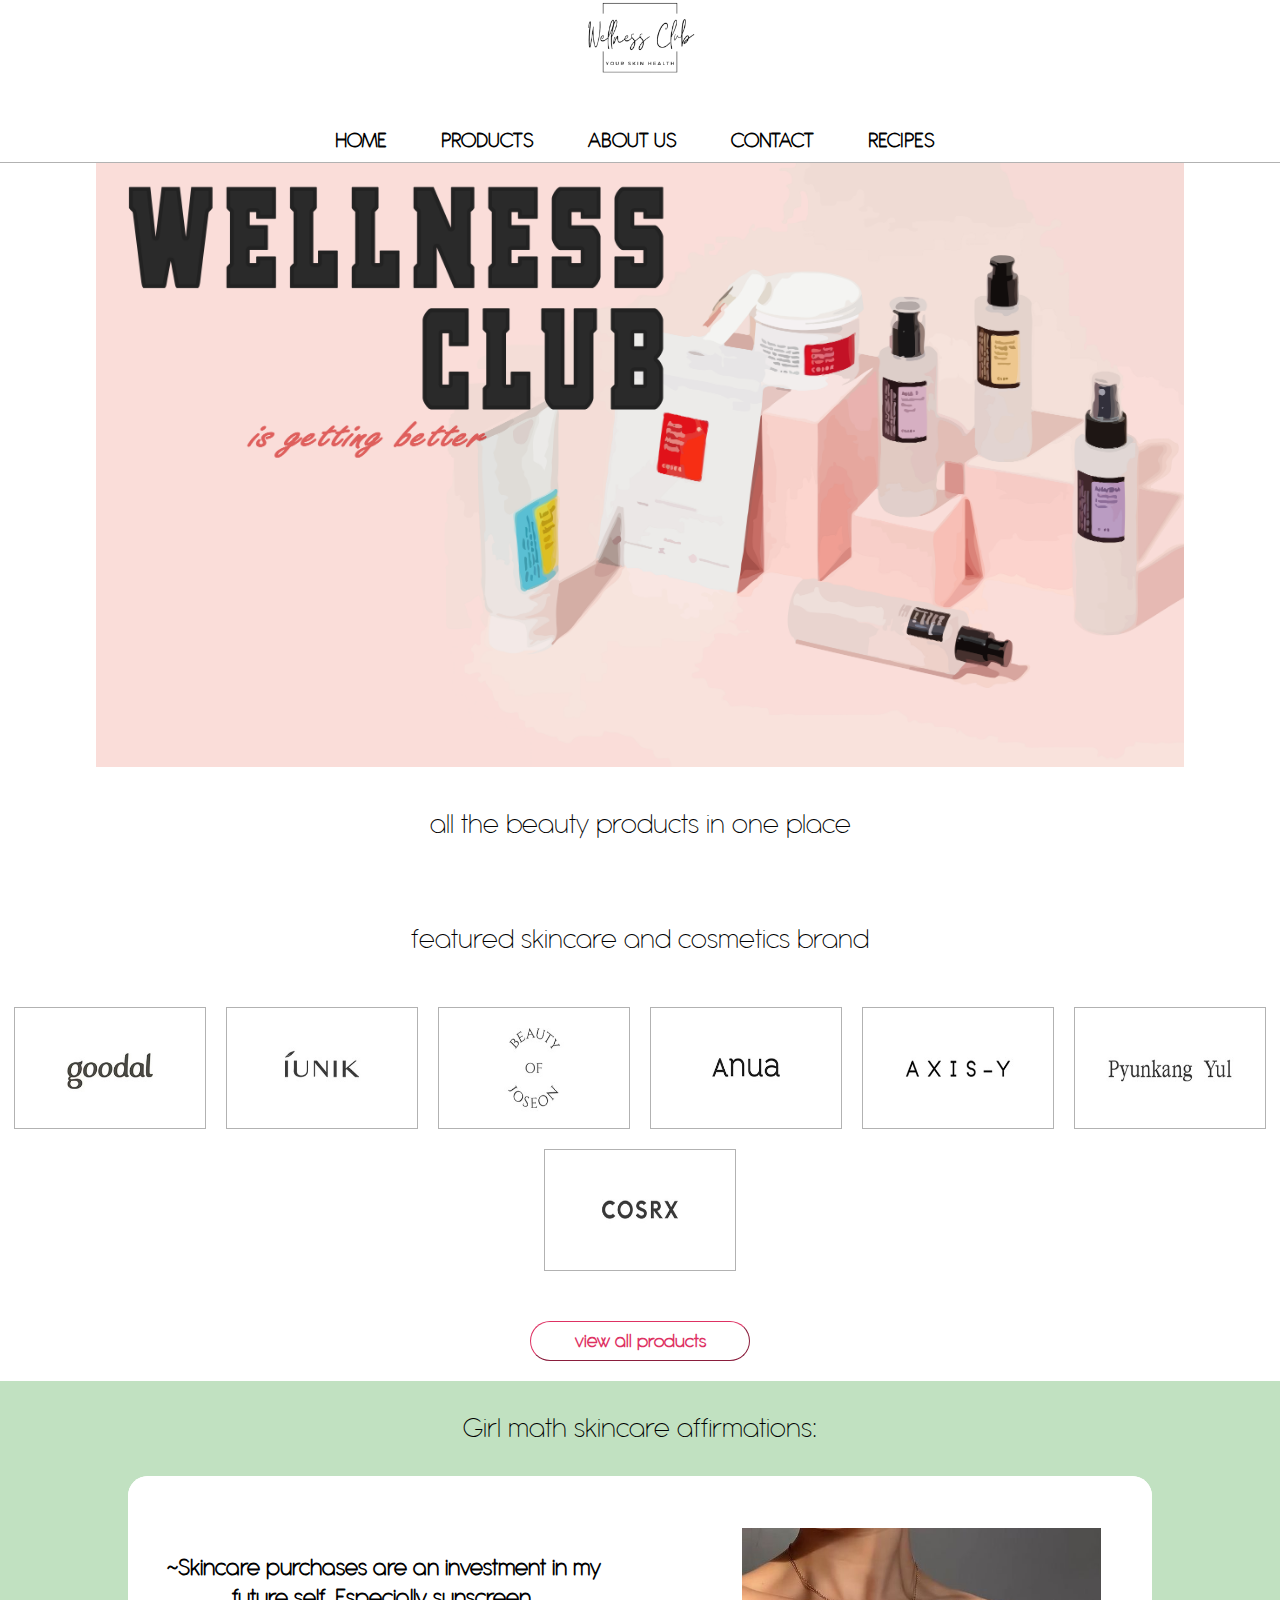
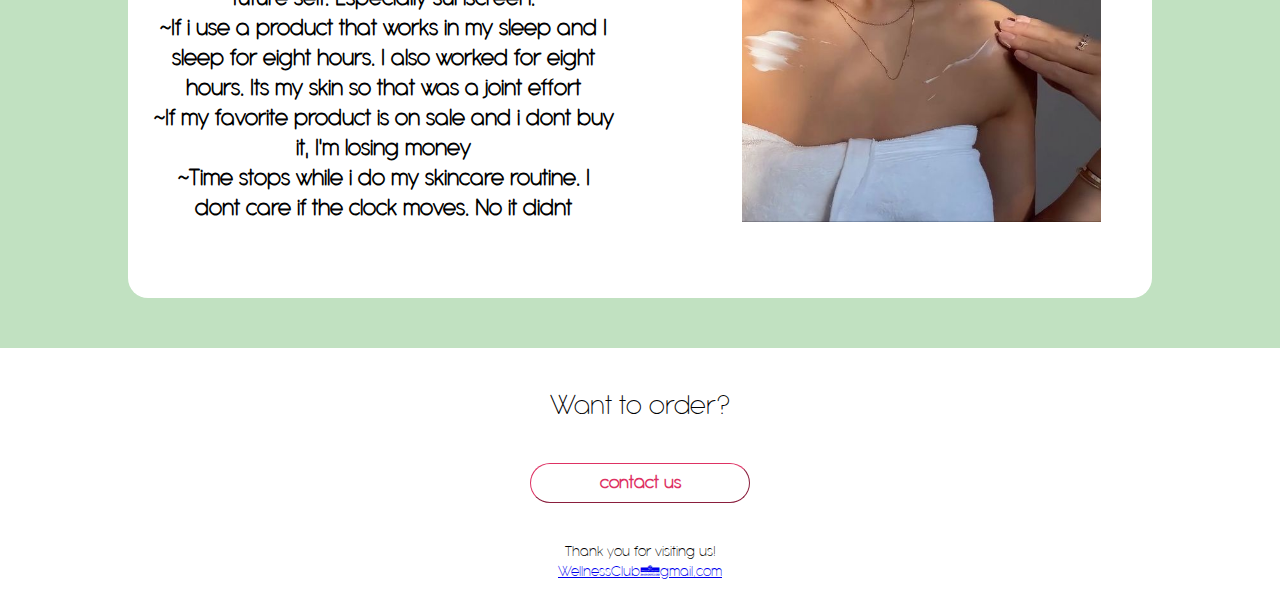
<file: Index.html>
<!DOCTYPE html>
<html lang="en">
<head>
    <meta charset="UTF-8">
    <meta name="viewport" content="width=device-width, initial-scale=1.0">
    <link rel="stylesheet" href="styles.css">
    <title>Wellness club</title>
</head>
<body>    
    <header id="brand">
        <img src="img/logo.png">
    </header>
    
    <header id="navbar">
        <nav>
            <ul>
                <li><a href="index.html">HOME</a></li>
                <li><a href="products.html">PRODUCTS</a></li>
                <li><a href="about.html">ABOUT US</a></li>
                <li><a href="contact.html">CONTACT</a></li>
                <li><a href="recipes.html">RECIPES</a></li>
            </ul>
        </nav>
    </header>
	
	
	
	<div id="image-slider-container">
		<div id="image-slider">
			<img id="image-show" src="img/image1.jpg">
		</div>
	</div>
	
	
	
	<div id="title-container">
		<p>all the beauty products in one place</p>
	</div>
	
	<div id="title-container">
		<p>featured skincare and cosmetics brand</p>
	</div>
	
	
	
	<div id="brands-container">
        <img src="img/goodal.jpg">
        <img src="img/iunik.jpg">
        <img src="img/joseon.jpg">
        <img src="img/anua.jpg">
        <img src="img/axis.jpg">
        <img src="img/yul.jpg">
        <img src="img/cosrx.jpg">
	</div>
	
	<div id="product-button">
				<button>view all products</button>
                
	</div>
	
	<div id="pink-box">
        <p>Girl math skincare affirmations: </p>
        <div id="pink-box-white">
            <div><p>~Skincare purchases are an investment in my future self. Especially sunscreen.<br>~If i use a product that works in my sleep and I sleep for eight hours. I also worked for eight hours. Its my skin so that was a joint effort<br>~If my favorite product is on sale and i dont buy it, I'm losing money<br>~Time stops while i do my skincare routine. I dont care if the clock moves. No it didnt</p></div>
            <div>
                <img src="img/girl.jpg">
            </div>
        </div>
	</div>
    
    <div id="title-container">
		<p>Want to order?</p>
	</div>
    
    <div id="product-button">
				<button>contact us</button>
                
	</div>
    
   
    
    
	<script>
	var image = document.getElementById("image-show");
	var currentPos = 0;
	var images = ["img/image1.jpg","img/image2.jpg","img/image3.jpg"];

	function changeimg(){
		if(++currentPos >= images.length){
			currentPos = 0;
		}
		image.src = images[currentPos];
	}

	setInterval(changeimg, 4000);
	</script>
</body>
</html>
<footer>
    <p>Thank you for visiting us!<br>
    <a href="mailto:WellnessClub@gmail.com">WellnessClub@gmail.com</a></p>
  </footer>
</file>
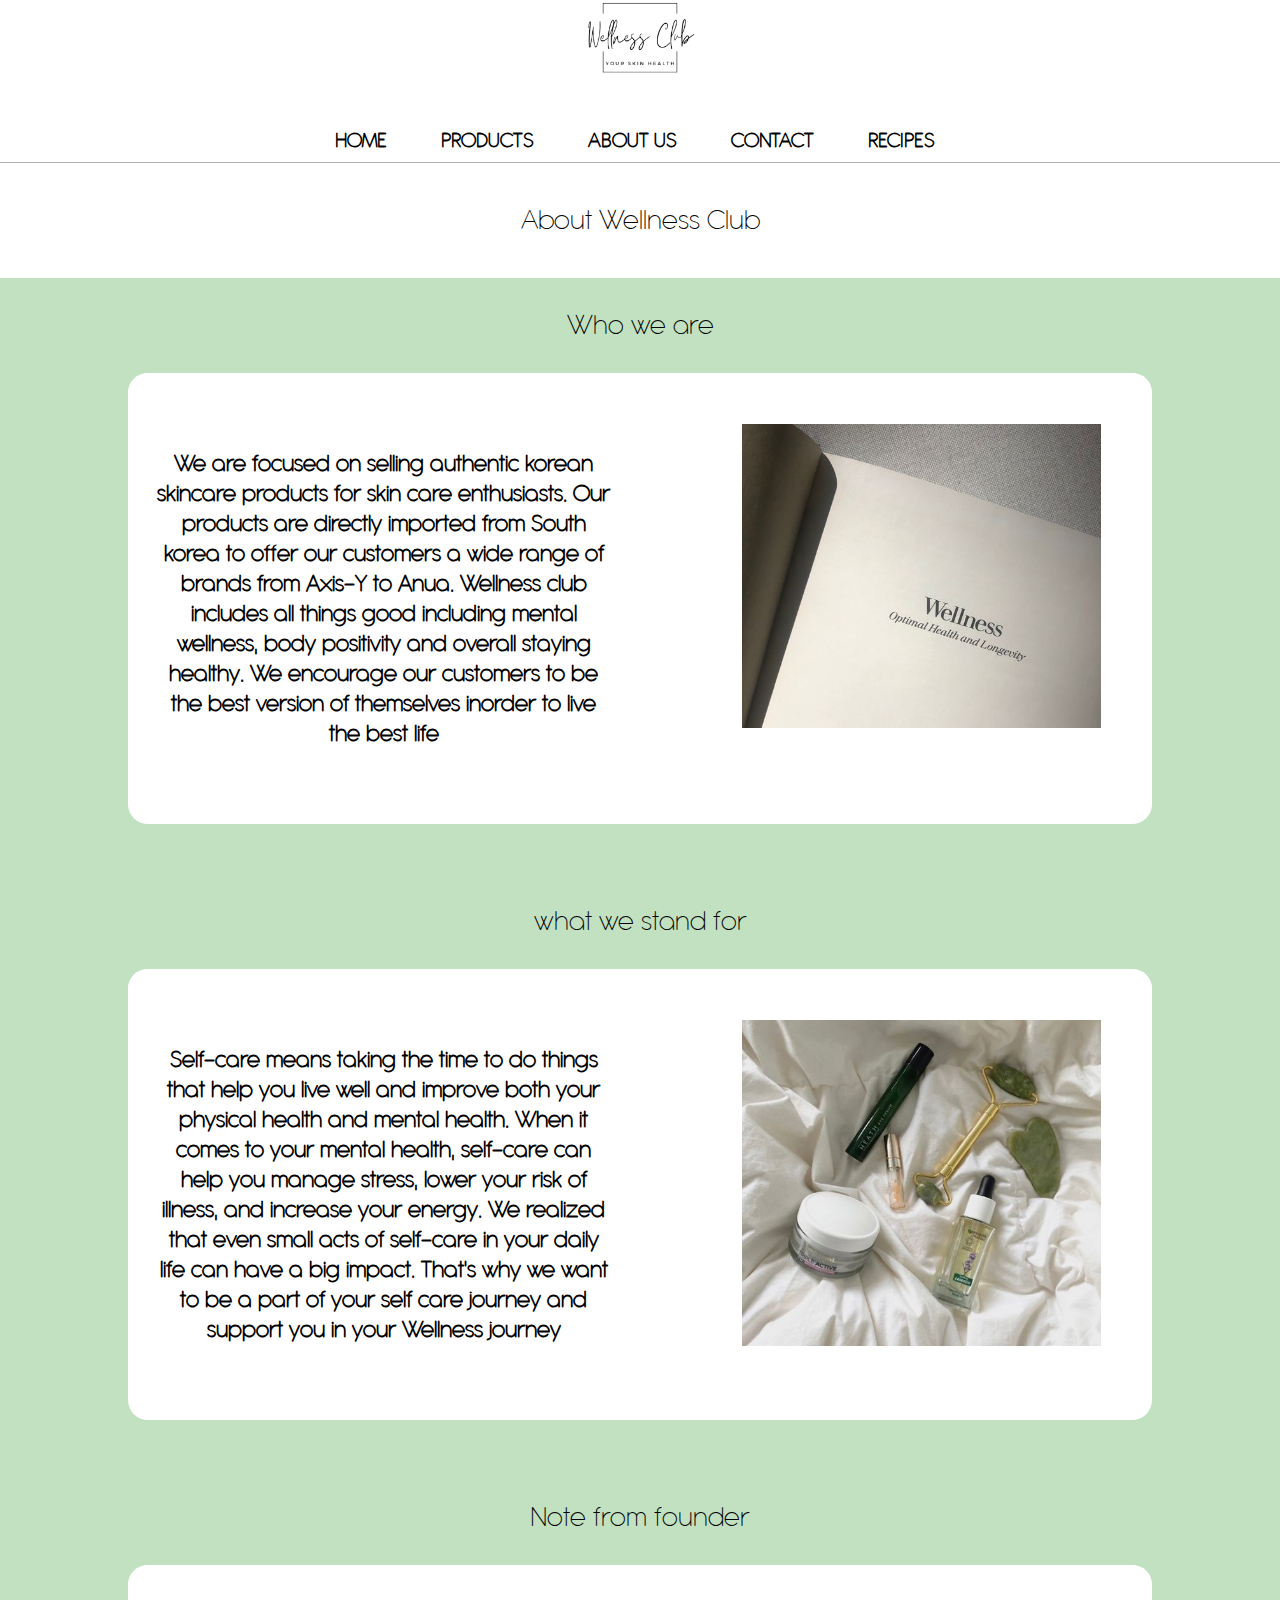
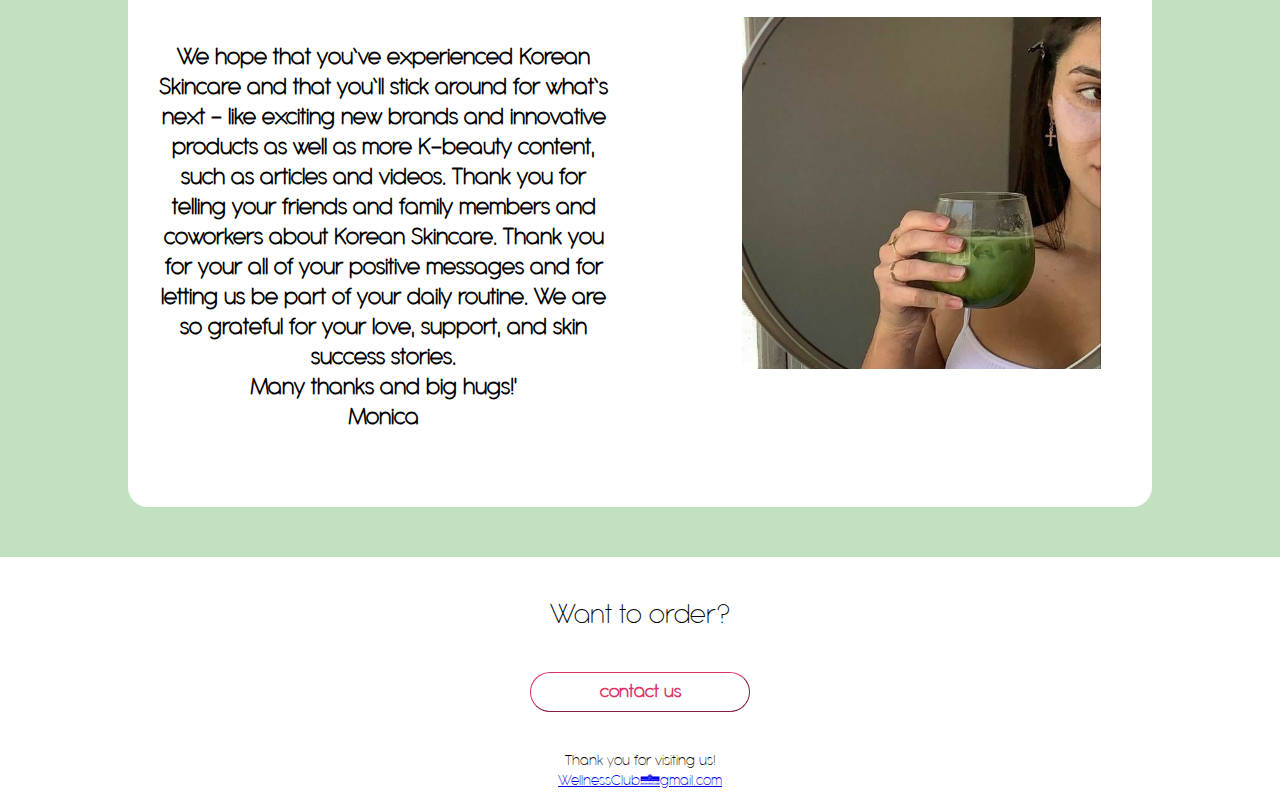
<file: about.html>
<!DOCTYPE html>
<html lang="en">
<head>
    <meta charset="UTF-8">
    <meta name="viewport" content="width=device-width, initial-scale=1.0">
    <link rel="stylesheet" href="styles.css">
    <title>welness club</title>
</head>
<body>    
    <header id="brand">
        <img src="img/logo.png">
    </header>
    <header id="navbar">
        <nav>
            <ul>
                <li><a href="index.html">HOME</a></li>
                <li><a href="products.html">PRODUCTS</a></li>
                <li><a href="about.html">ABOUT US</a></li>
                <li><a href="contact.html">CONTACT</a></li>
                <li><a href="recipes.html">RECIPES</a></li>
            </ul>
        </nav>
    </header>
	
	<div id="title-container">
		<p>About Wellness Club</p>
	</div>
    
    
    <div id="pink-box">
        <p>Who we are</p>
        <div id="pink-box-white">
            <div><p>We are focused on selling authentic korean skincare products for skin care enthusiasts. Our products are directly imported from South korea to offer our customers a wide range of brands from Axis-Y to Anua. Wellness club includes all things good including mental wellness, body positivity and overall staying healthy. We encourage our customers to be the best version of themselves inorder to live the best life  </p></div>
            <div>
                <img src="img/wellness.jpg">
            </div>
        </div>
	</div>
    
    
    <div id="pink-box">
        <p>what we stand for</p>
        <div id="pink-box-white">
            <div><p>Self-care means taking the time to do things that help you live well and improve both your physical health and mental health. When it comes to your mental health, self-care can help you manage stress, lower your risk of illness, and increase your energy. We realized that even small acts of self-care in your daily life can have a big impact. That's why we want to be a part of your self care journey and support you in your Wellness journey</p></div>
            <div>
                <img src="img/bed.jpg">
            </div>
        </div>
	</div>
    
    
    <div id="pink-box">
        <p>Note from founder</p>
        <div id="pink-box-white">
            <div><p>We hope that you’ve experienced Korean Skincare and that you’ll stick around for what’s next - like exciting new brands and innovative products as well as more K-beauty content, such as articles and videos.

Thank you for telling your friends and family members and coworkers about Korean Skincare. Thank you for your all of your positive messages and for letting us be part of your daily routine. We are so grateful for your love, support, and skin success stories.<br>Many thanks and big hugs!'
<br>Monica</p></div>
            <div>
                <img src="img/founder.jpg">
            </div>
        </div>
	</div>
    
     <div id="title-container">
		<p>Want to order?</p>
	</div>
    
    <div id="product-button">
				<button>contact us</button>
	</div>
    
    
</body>
</html>

<footer>
    <p>Thank you for visiting us!<br>
    <a href="mailto:WellnessClub@gmail.com">WellnessClub@gmail.com</a></p>
  </footer>
</file>
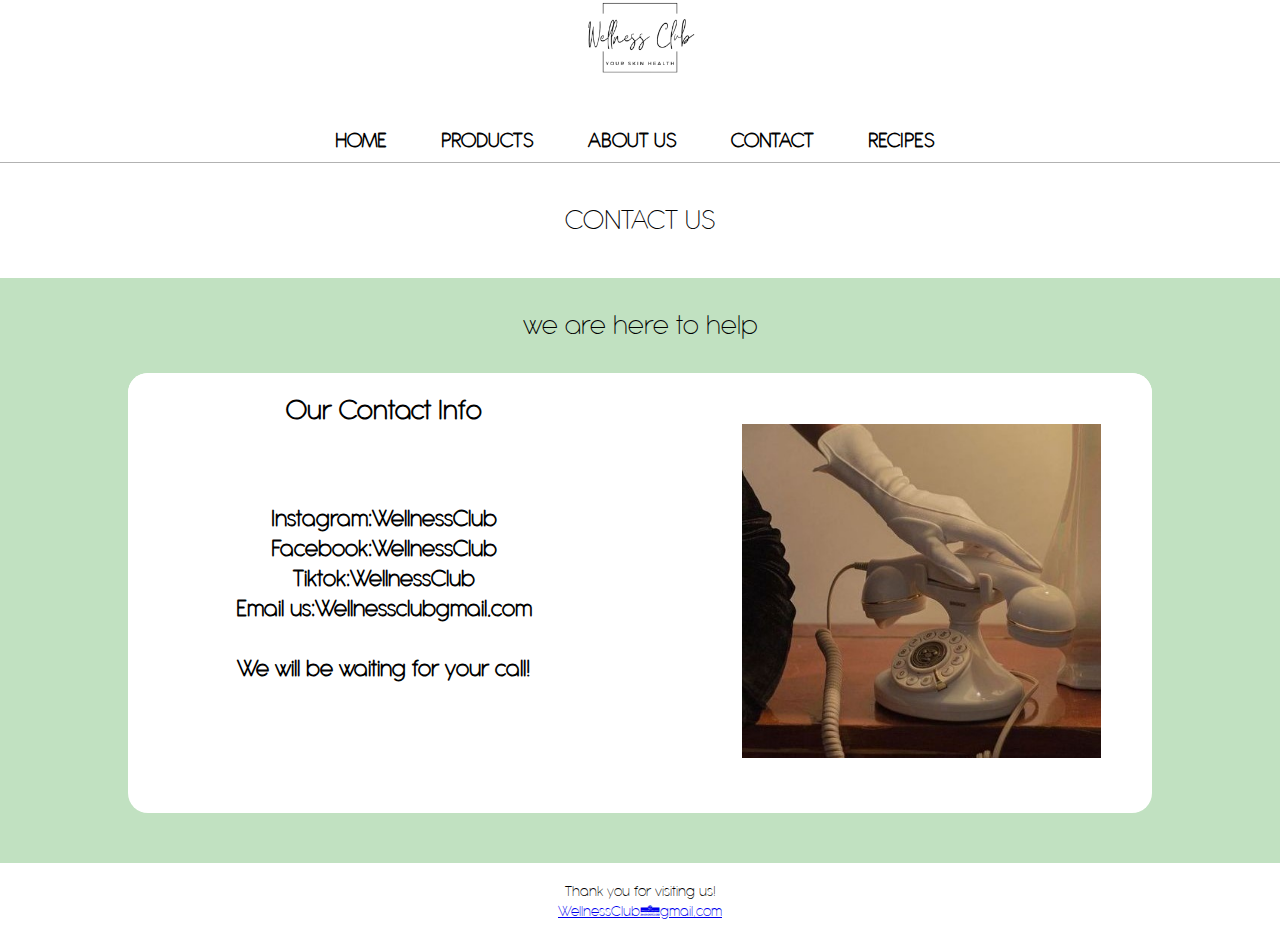
<file: contact.html>
<!DOCTYPE html>
<html lang="en">
<head>
    <meta charset="UTF-8">
    <meta name="viewport" content="width=device-width, initial-scale=1.0">
    <link rel="stylesheet" href="styles.css">
    <title>welness club</title>
</head>
<body>    
    <header id="brand">
        <img src="img/logo.png">
    </header>
    
    <header id="navbar">
        <nav>
            <ul>
                <li><a href="index.html">HOME</a></li>
                <li><a href="products.html">PRODUCTS</a></li>
                <li><a href="about.html">ABOUT US</a></li>
                <li><a href="contact.html">CONTACT</a></li>
                <li><a href="recipes.html">RECIPES</a></li>
            </ul>
        </nav>
    </header>
	
	<div id="title-container">
		<p>CONTACT US</p>
	</div>
    
    
    <div id="pink-box">
        <p>we are here to help</p>
        

        <div id="pink-box-white">
            <div>
                <h1>Our Contact Info</h1>
                <p>Instagram:WellnessClub<br>Facebook:WellnessClub<br>Tiktok:WellnessClub<br>Email us:Wellnessclubgmail.com<br><br>We will be waiting for your call!</p>
            
            </div>
            <div>
                <img src="img/phone.jpg">
            </div>
        </div>
	</div>
    
    
</body>
</html>
<footer>
    <p>Thank you for visiting us!<br>
    <a href="mailto:WellnessClub@gmail.com">WellnessClub@gmail.com</a></p>
  </footer>
</file>
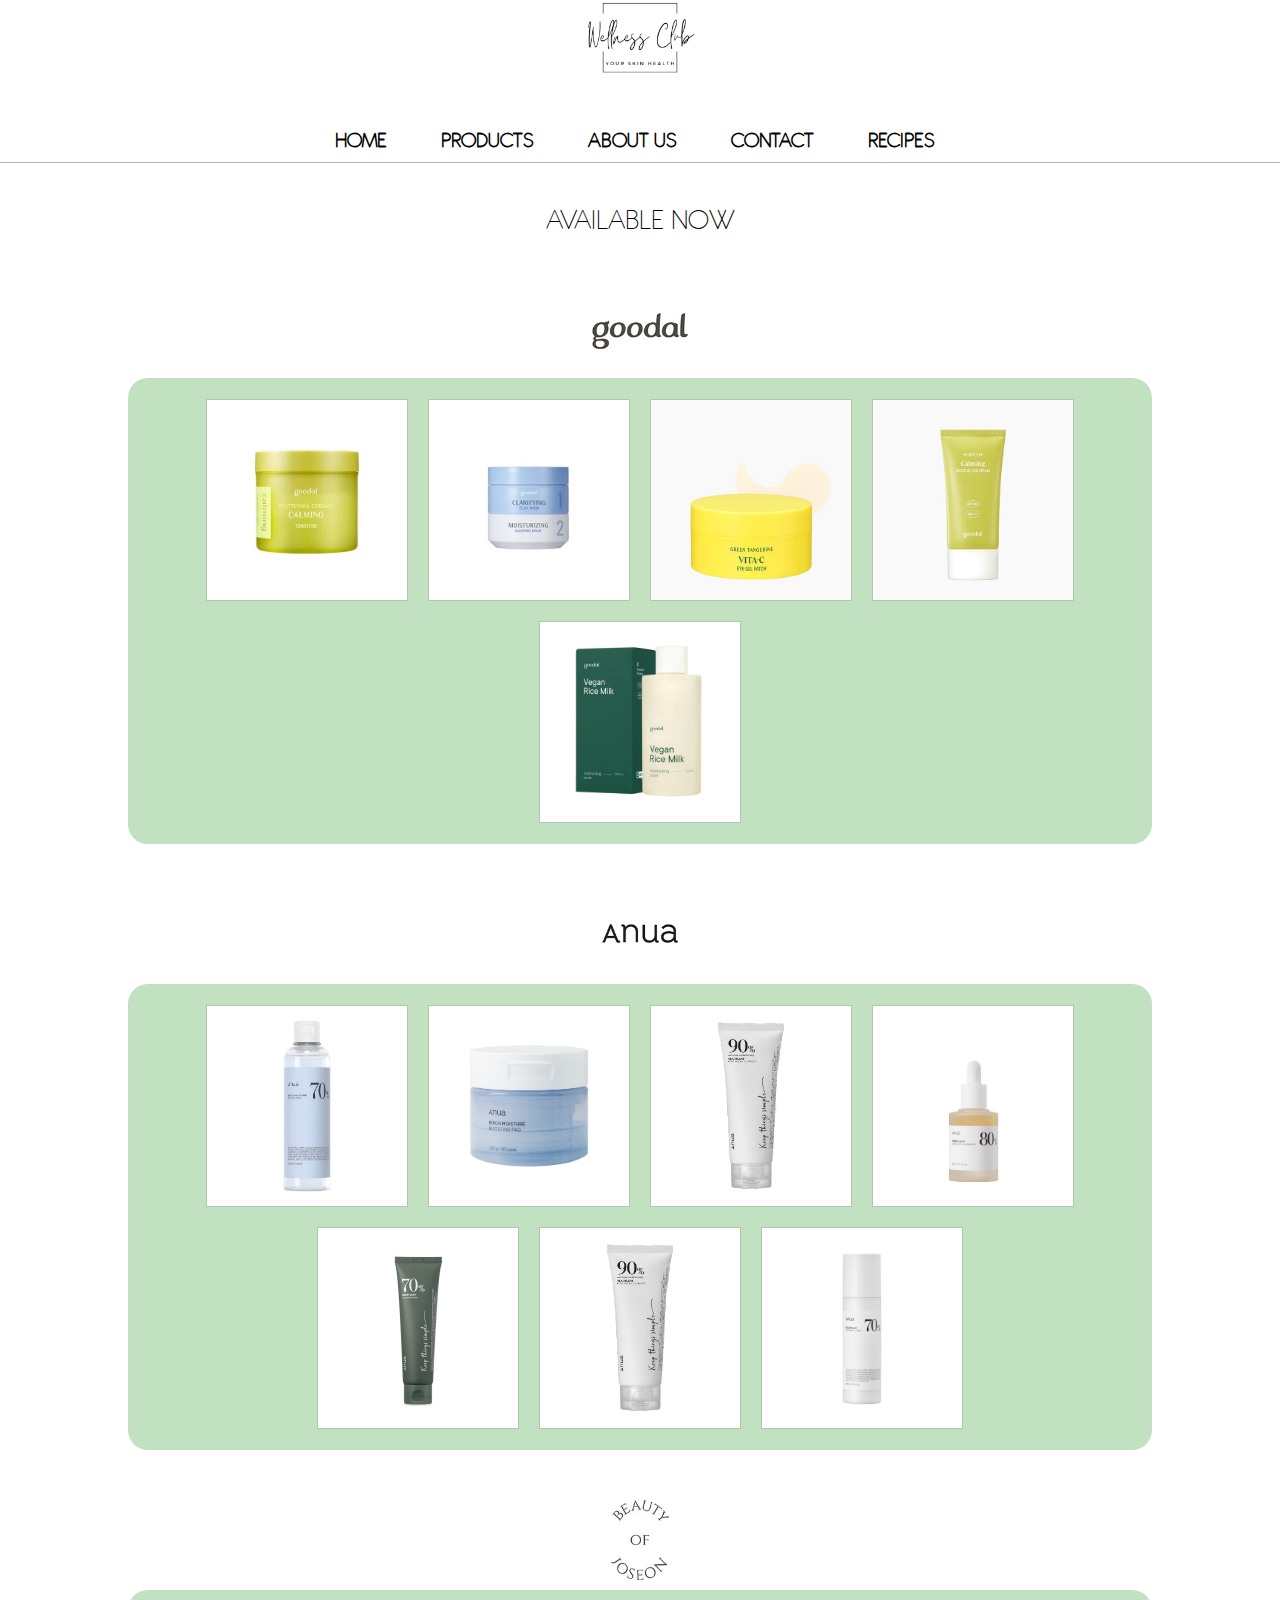
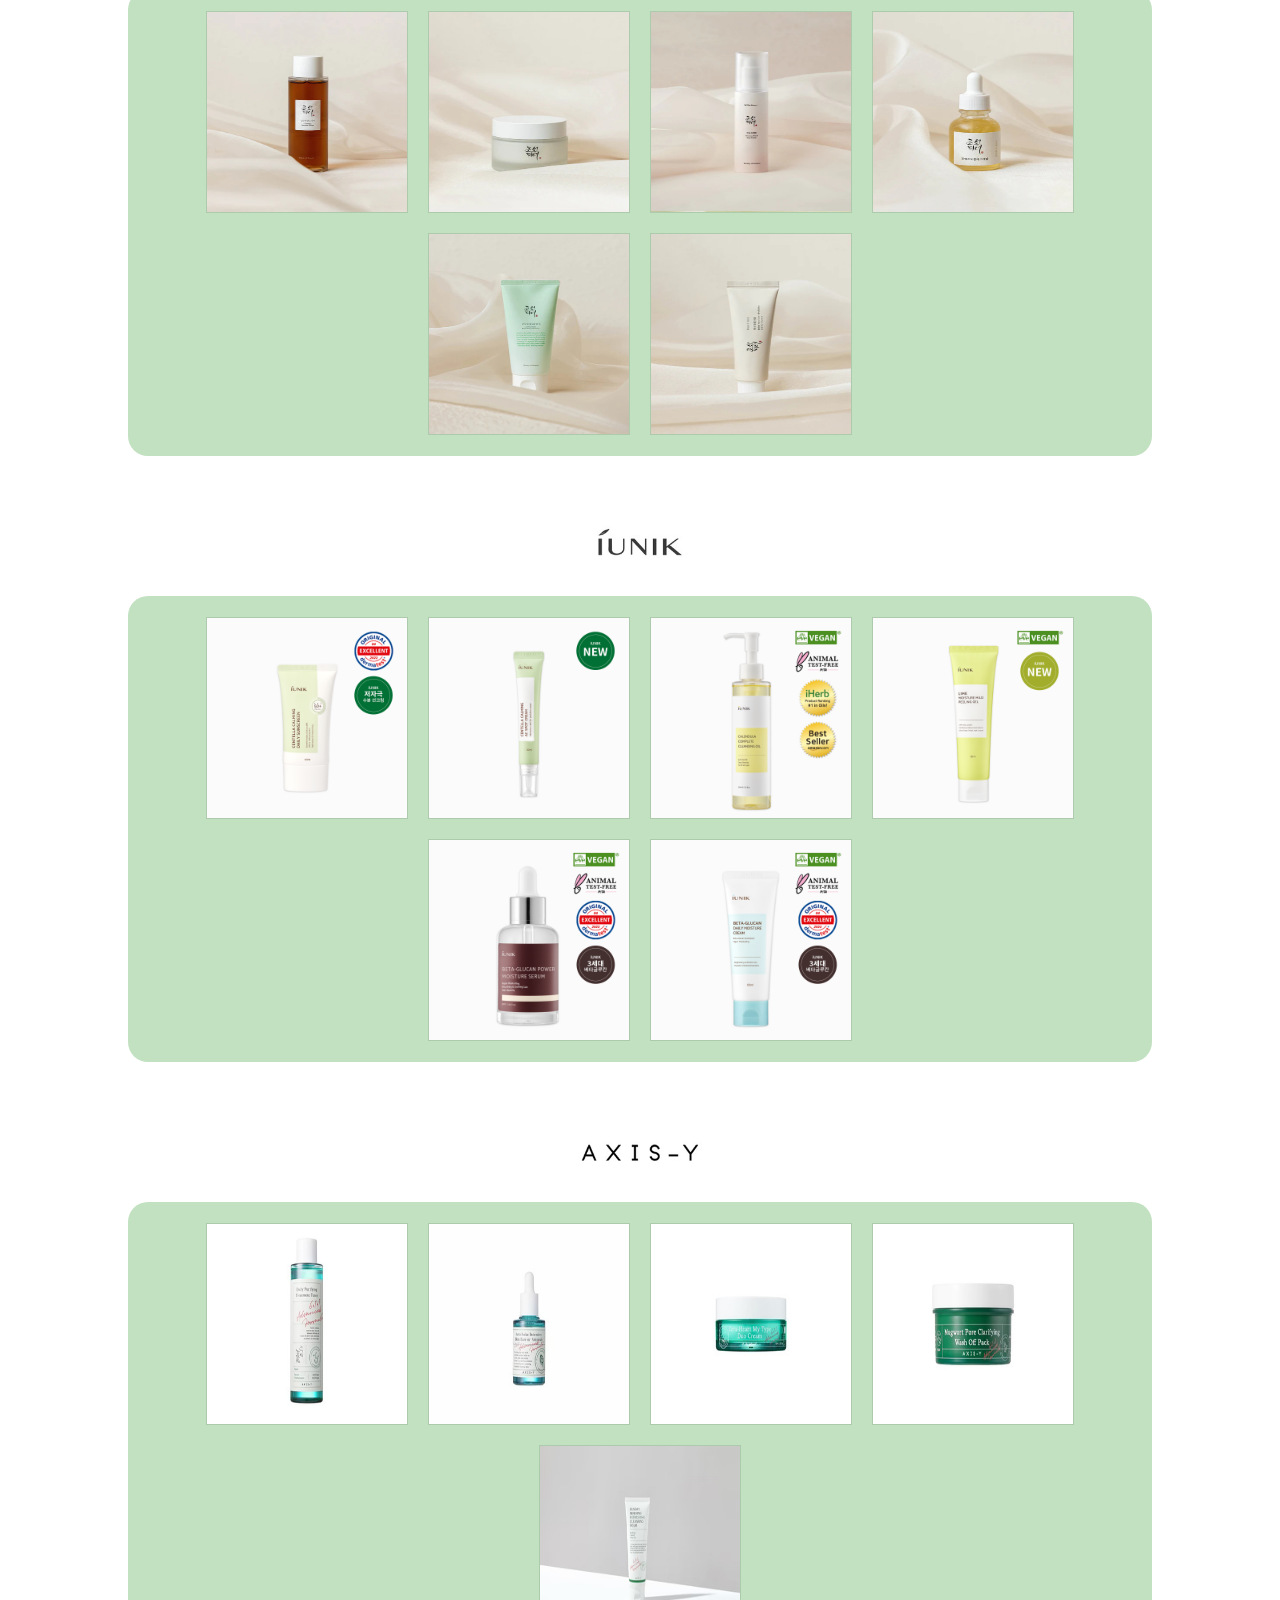
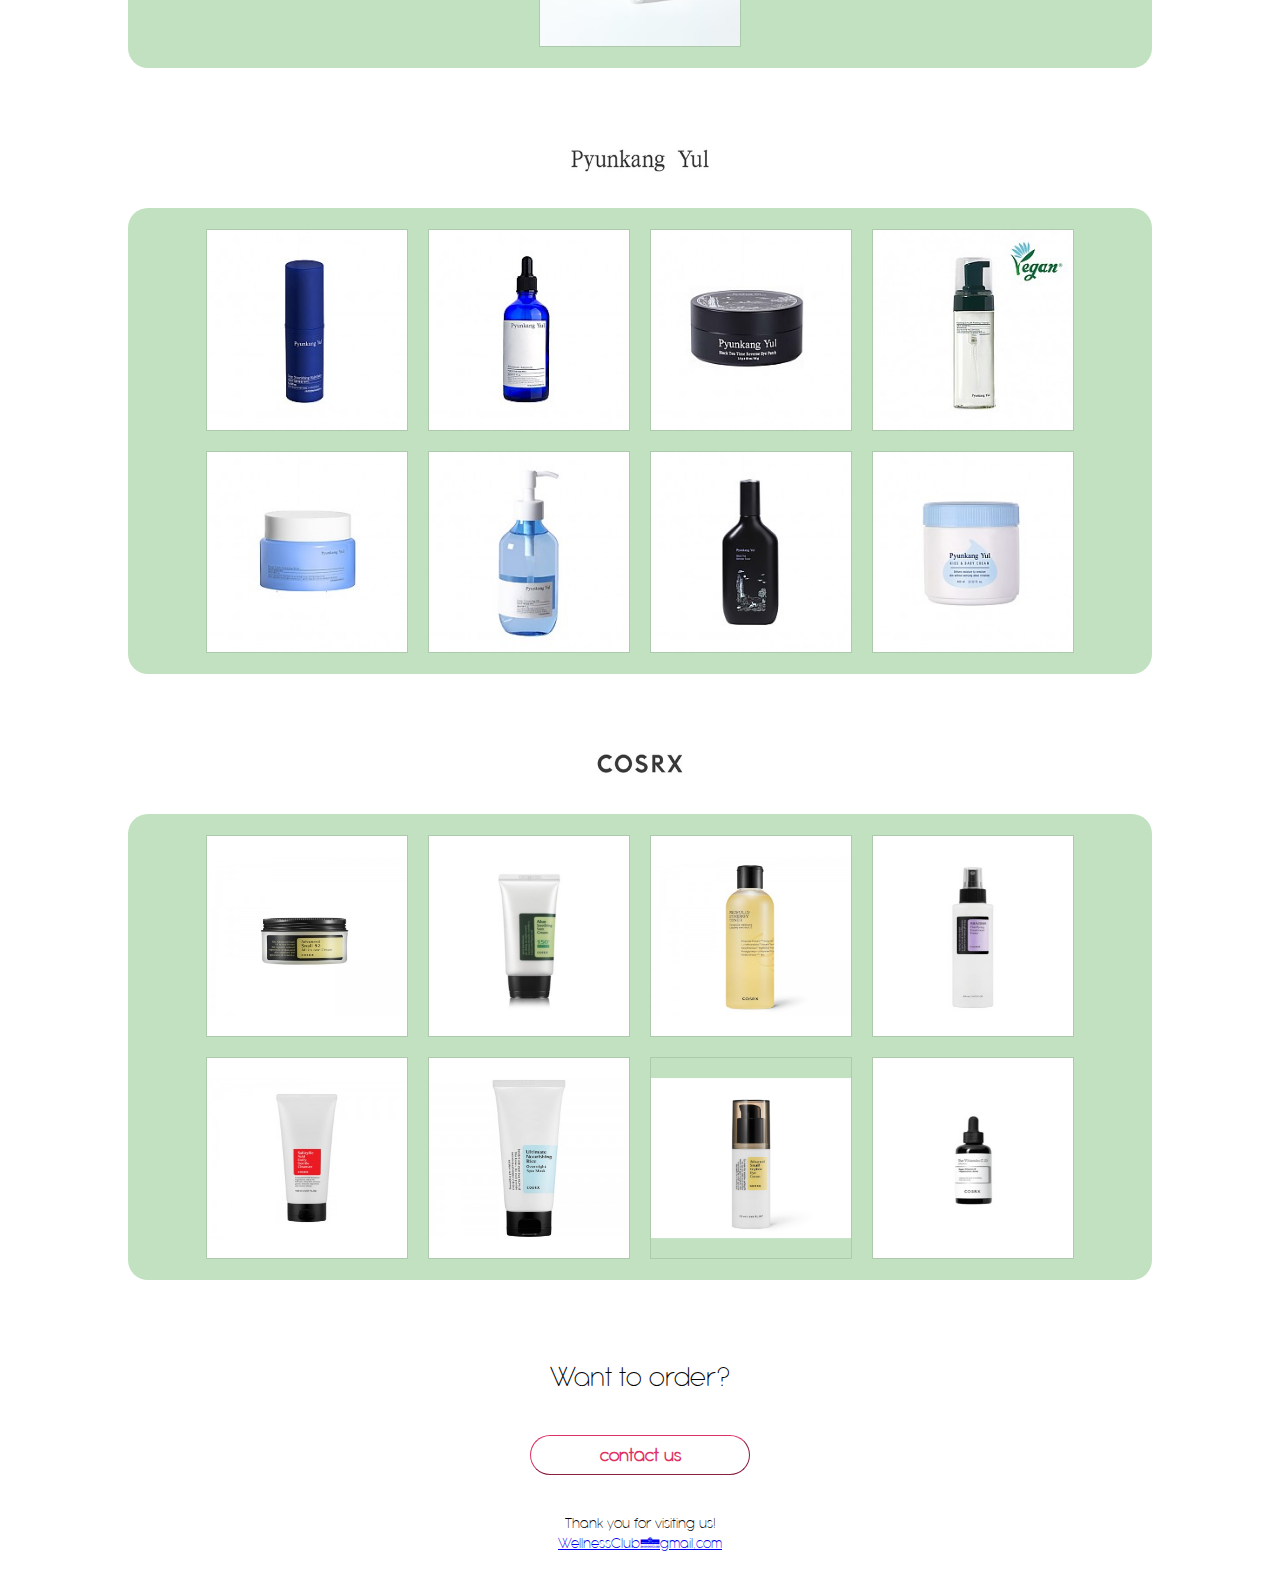
<file: products.html>
<!DOCTYPE html>
<html lang="en">
<head>
    <meta charset="UTF-8">
    <meta name="viewport" content="width=device-width, initial-scale=1.0">
    <link rel="stylesheet" href="styles.css">
    <title>Wellness club</title>
</head>
<body>    
    <header id="brand">
        <img src="img/logo.png">
    </header>
    
    <header id="navbar">
        <nav>
            <ul>
                <li><a href="index.html">HOME</a></li>
                <li><a href="products.html">PRODUCTS</a></li>
                <li><a href="about.html">ABOUT US</a></li>
                <li><a href="contact.html">CONTACT</a></li>
                <li><a href="recipes.html">RECIPES</a></li>
            </ul>
        </nav>
    </header>
	
	
	
	
	<div id="title-container">
		<p>AVAILABLE NOW</p>
	</div>
    
    
    
    
    
    
    <div id="product-title">
        <img src="img/goodal.jpg">
    </div>
		
	<div id="product-container">
        <img src="img/goodal1.jpg">
        <img src="img/goodal2.jpg">
        <img src="img/goodal3.jpg">
        <img src="img/goodal4.jpg">
        <img src="img/goodal5.jpg">
	</div>
    
    
    
    
    
    
    <div id="product-title">
        <img src="img/anua.jpg">
    </div>
		
	<div id="product-container">
        <img src="img/anua1.jpg">
        <img src="img/anua2.jpg">
        <img src="img/anua3.jpg">
        <img src="img/anua4.jpg">
        <img src="img/anua5.jpg">
        <img src="img/anua6.jpg">
        <img src="img/anua7.jpg">
	</div>
    
    
    
    
    
	<div id="product-title">
        <img src="img/joseon.jpg">
    </div>
		
	<div id="product-container">
        <img src="img/joseon1.jpg">
        <img src="img/joseon2.jpg">
        <img src="img/joseon3.jpg">
        <img src="img/joseon4.jpg">
        <img src="img/joseon5.jpg">
        <img src="img/joseon6.jpg">
	</div>
    
    
    
    
    <div id="product-title">
        <img src="img/iunik.jpg">
    </div>
		
	<div id="product-container">
        <img src="img/iunik1.png">
        <img src="img/iunik2.png">
        <img src="img/iunik3.png">
        <img src="img/iunik4.png">
        <img src="img/iunik5.png">
        <img src="img/iunik6.png">
	</div>
    
    
    
     <div id="product-title">
        <img src="img/axis.jpg">
    </div>
		
	<div id="product-container">
        <img src="img/axis1.jpg">
        <img src="img/axis2.jpg">
        <img src="img/axis3.jpg">
        <img src="img/axis4.jpg">
        <img src="img/axis5.jpg">
	</div>
    
    
    
    
    
    <div id="product-title">
        <img src="img/yul.jpg">
    </div>
		
	<div id="product-container">
        <img src="img/yul1.jpg">
        <img src="img/yul2.jpg">
        <img src="img/yul3.jpg">
        <img src="img/yul4.jpg">
        <img src="img/yul5.jpg">
        <img src="img/yul6.jpg">
        <img src="img/yul7.jpg">
        <img src="img/yul8.jpg">
	</div>
    
    
    
    <div id="product-title">
        <img src="img/cosrx.jpg">
    </div>
		
	<div id="product-container">
        <img src="img/cosrx1.jpg">
        <img src="img/cosrx2.jpg">
        <img src="img/cosrx3.jpg">
        <img src="img/cosrx4.jpg">
        <img src="img/cosrx5.jpg">
        <img src="img/cosrx6.jpg">
        <img src="img/cosrx7.jpg">
        <img src="img/cosrx8.jpg">
	</div>
    
    
     <div id="title-container">
		<p>Want to order?</p>
	</div>
    
    <div id="product-button">
				<button>contact us</button>
	</div>
    
    
    
</body>
</html>
<footer>
    <p>Thank you for visiting us! <br>
    <a href="mailto:WellnessClub@gmail.com">WellnessClub@gmail.com</a></p>
  </footer>
</file>
<file: styles.css>
@font-face {
    font-family: mainfont;
    src: url(font/main.ttf);
  }
  
  body {
      font-family: mainfont;
      margin: 0;
      padding: 0;
  
  }
  
  
  
  
  
  
  
  #brand {
      background-color: #ffffff;
      text-align: right;
      height: 80px;
      width: 100%;
      display: flex;
      justify-content: center;
      margin-bottom: 30px;
  }
  #brand img{
      
  }
  
  
  
  
  
  
  
  
  
  
  
  
  
  
  #navbar {
      background-color: white;
      height: 50px;
      width: 100%;
      padding-top: 2px;
      border-bottom: solid;
      border-width: 1px;
      border-color: rgb(0,0,0,0.3);
  }
  
  #navbar nav ul {
      text-align: center;
  }
  
  #navbar nav li {
      display: inline;
      margin-right: 50px;
      margin-top: none;
  }
  
  #navbar nav a {
      text-decoration: none;
      color: #000000;
      font-weight: bold;
      font-size: 22px;
  }
  
  #navbar nav a:hover {
      text-decoration: underline;
      font-weight: bold;
      cursor: pointer;
      color: rgb(0,0,0,0.3);
  }
  
  
  
  
  
  
  
  
  
  
  
  /* image slider style*/
  
  #image-slider-container {
      width: 100%;
      height: auto;
      background-color: red;
      display: flex;
      justify-content: center;
  }
  #image-slider {
      background-color: white;
      width: 100%;
      display: flex;
      justify-content: center;
  }
  #image-show {
      width: 85%;
  }
  
  
  
  
  
  
  
  
  
  /* main title */
  #title-container {
      width: 100%;
      height: auto;
      background-color: white;
      display: flex;
      justify-content: center;
  }
  #title-container p {
      padding: 10px;
      font-size: 30px;
      font-weight: normal;
  }
  
  
  
  
  
  
  
  
  
  
  
  
  
  
  
  
  /* brands */
  #brands-container {
      width: 100%;
      display: flex;
      justify-content: center;
      flex-wrap: wrap;
      margin-bottom: 40px;
  }
  #brands-container img{
      width: 170px;
      height: 100px;
      padding: 10px;
      margin: 10px;
      border-style: solid;
      border-width: 1px;
      border-color: rgb(0,0,0,0.3);
  }
  
  /* product page button */
  #product-button {
      width: 100%;
      display: flex;
      justify-content: center;
  }
  #product-button button{
      width: 220px;
      height: 40px;
      font-size:20px;
      border-width: 1px;
      border-color: #DE3163;
      border-radius: 50px;
      background-color: white;
      color: #DE3163;
      margin-bottom: 20px;
      font-family: mainfont;
      font-weight: bold;
  }
  #product-button button:hover{
      color: white;
      background-color: #DE3163;
      cursor: pointer;
  }
  
  
  
  
  
  
  
  
  
  
  
  /* pink box area */
  
  #pink-box{
      width: 100%;
      height: auto;
      background-color:#C1E1C1;
      display: flex;
      justify-content: center;
      flex-wrap: wrap;
      text-align: center;
  }
  #pink-box p{
      width: 100%;
      height: auto;
      color: black;
      font-size: 30px;
      font-weight: normal;
     
  }
  #pink-box div{
      background-color: white;
      width: 80%;
      height: auto;
      margin-bottom: 50px;
      border-radius: 20px;
  }
  #pink-box-white{
      display: flex;
      height: auto;
  }
  #pink-box-white div{
      width: 50%;
      height: auto;
      background: white;
      word-wrap: break-word;
      font-size: 15px;
  }
  
  #pink-box-white div p{
      width: 90%;
      height: auto;
      padding-top: 10%;
      padding-left: 5%;
      font-size: 25px;
      font-weight: bold;
  }
  
  #pink-box-white div img{
      width: 70%;
      height: auto;
      padding-left: 10%;
      padding-top: 10%;
  }
  
  
  
  
  
  
  /* product page styles */
  
  
  #product-title{
      width: 100%;
      height: auto;
      display: flex;
      justify-content: center;
  }
  #product-title img{
      height: 100px;
      width: 190px;
  }
  #product-container {
      width: 80%;
      display: flex;
      justify-content: center;
      flex-wrap: wrap;
      margin-bottom: 40px;
      margin-left:10%;
      background-color: #C1E1C1;
      border-radius: 20px;
      padding-top: 11px;
      padding-bottom: 11px;
  }
  #product-container img{
      width: 200px;
      height: 200px;
      margin: 10px;
      border-style: solid;
      border-width: 1px;
      border-color: rgb(0,0,0,0.1);
  }

 /* blue box area */
 
  #blue-box{
    width: 100%;
    height: auto;
    background-color:#C1E1C1;
    display: flex;
    justify-content: center;
    flex-wrap: wrap;
    text-align: center;
}
 #blue-box p{
    width: 100%;
    height: auto;
    color: black;
    font-size: 30px;
    font-weight: normal;
   
}
 #blue-box div{
    background-color: white;
    width: 35%;
    height: auto;
    margin-bottom: 50px;
    border-radius: 20px;
}
 #blue-box-white{
    display: flex;
    height: auto;
    width: 20%;
}
 #blue-box-white div{
    width: 50%;
    height: auto;
    background: white;
    word-wrap: break-word;
    font-size: 15px;
}

 #blue-box-white div p{
    width: 90%;
    height: auto;
    padding-top: 10%;
    padding-left: 5%;
    font-size: 25px;
    font-weight: bold;
    text-align: left;
}


  
  /* footer css */
  
 
footer {
  text-align: center;
  padding: 3px;
  background-color: white;
  color: black;
}
</file>
